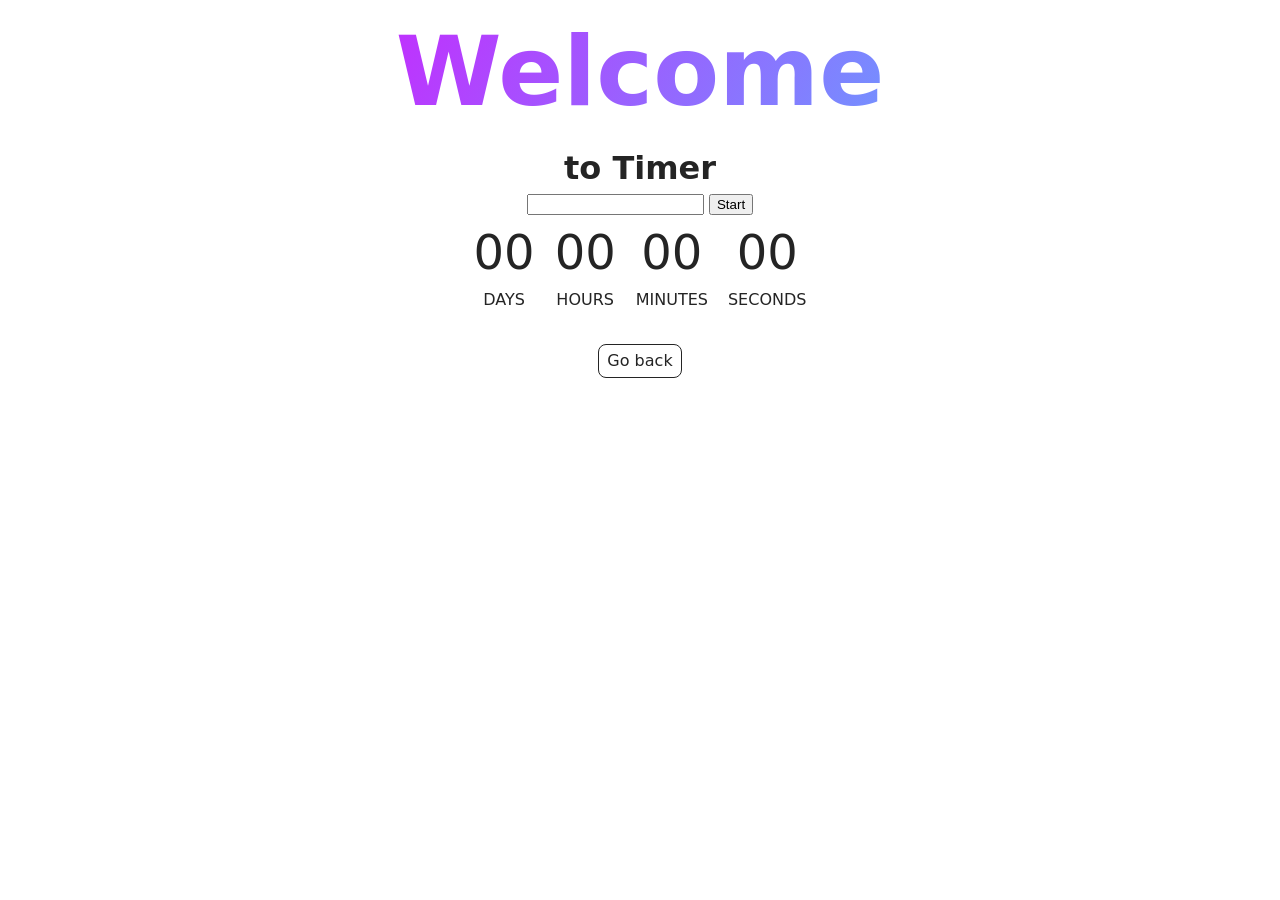
<file: src/1-timer.html>
<!doctype html>
<html lang="en">
  <head>
    <meta charset="UTF-8" />
    <meta http-equiv="X-UA-Compatible" content="IE=edge" />
    <meta name="viewport" content="width=device-width, initial-scale=1.0" />
    <title>Page 2</title>
    <link rel="stylesheet" href="./css/styles.css" />
  </head>
  <body>
    <main>
      <div class="container">
        <h1 class="main-title">
          <span class="main-title-gradient">Welcome</span> to Timer
        </h1>
        <input type="text" id="datetime-picker" />
        <button type="button" data-start>Start</button>

        <div class="timer">
          <div class="field">
            <span class="value" data-days>00</span>
            <span class="label">Days</span>
          </div>
          <div class="field">
            <span class="value" data-hours>00</span>
            <span class="label">Hours</span>
          </div>
          <div class="field">
            <span class="value" data-minutes>00</span>
            <span class="label">Minutes</span>
          </div>
          <div class="field">
            <span class="value" data-seconds>00</span>
            <span class="label">Seconds</span>
          </div>
        </div>
        <a class="back-link" href="./index.html">Go back</a>
      </div>
    </main>

    <script src="./js/1-timer.js" type="module"></script>
  </body>
</html>
</file>
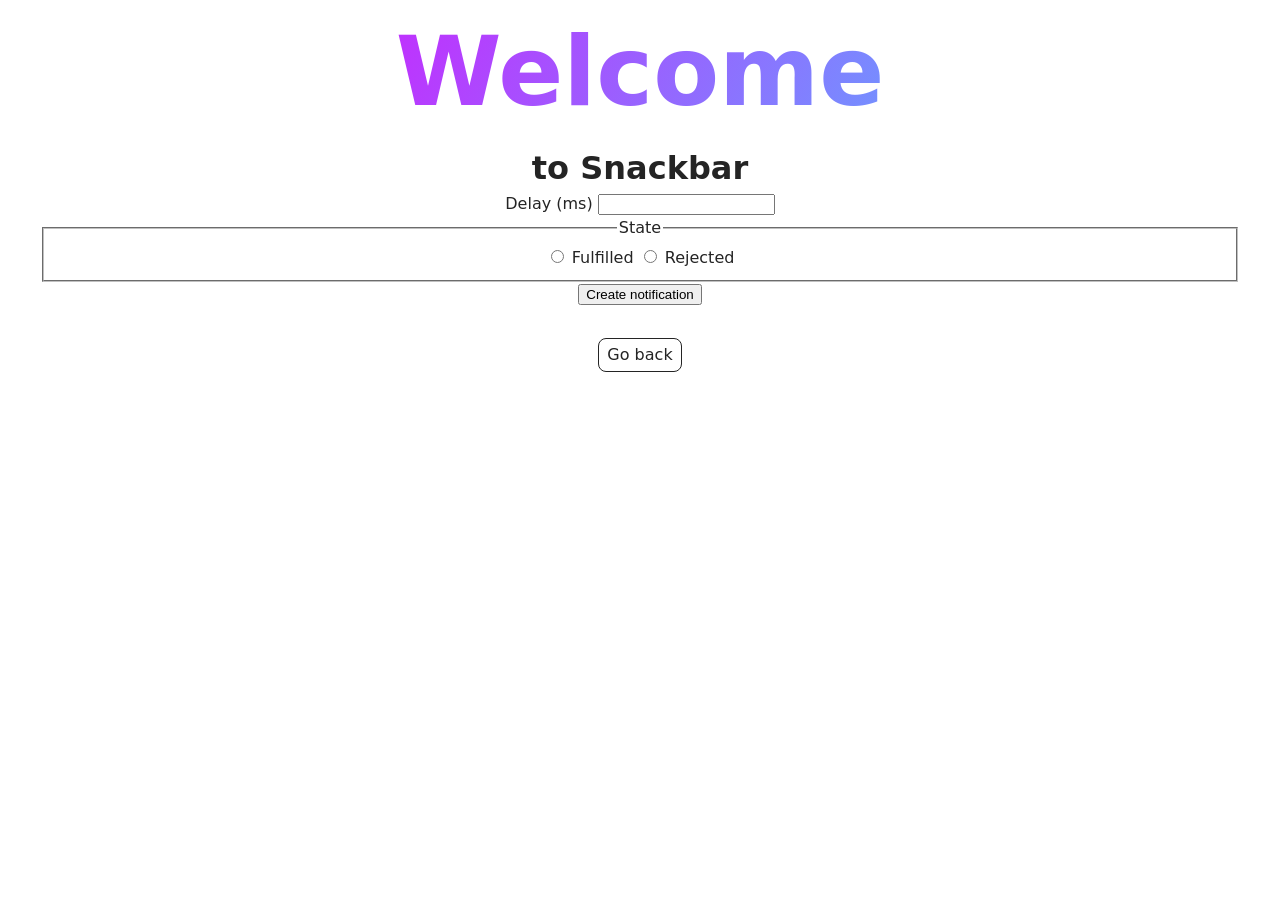
<file: src/2-snackbar.html>
<!doctype html>
<html lang="en">
  <head>
    <meta charset="UTF-8" />
    <meta http-equiv="X-UA-Compatible" content="IE=edge" />
    <meta name="viewport" content="width=device-width, initial-scale=1.0" />
    <title>Page 3</title>
    <link rel="stylesheet" href="./css/styles.css" />
  </head>
  <body>
    <main>
      <div class="container">
        <h1 class="main-title">
          <span class="main-title-gradient">Welcome</span> to Snackbar
        </h1>

        <form class="form">
          <label>
            Delay (ms)
            <input type="number" name="delay" required />
          </label>

          <fieldset>
            <legend>State</legend>
            <label>
              <input type="radio" name="state" value="fulfilled" required />
              Fulfilled
            </label>
            <label>
              <input type="radio" name="state" value="rejected" required />
              Rejected
            </label>
          </fieldset>

          <button type="submit">Create notification</button>
        </form>

        <a class="back-link" href="./index.html">Go back</a>
      </div>
    </main>
    <script src="./js/2-snackbar.js" type="module"></script>
  </body>
</html>
</file>
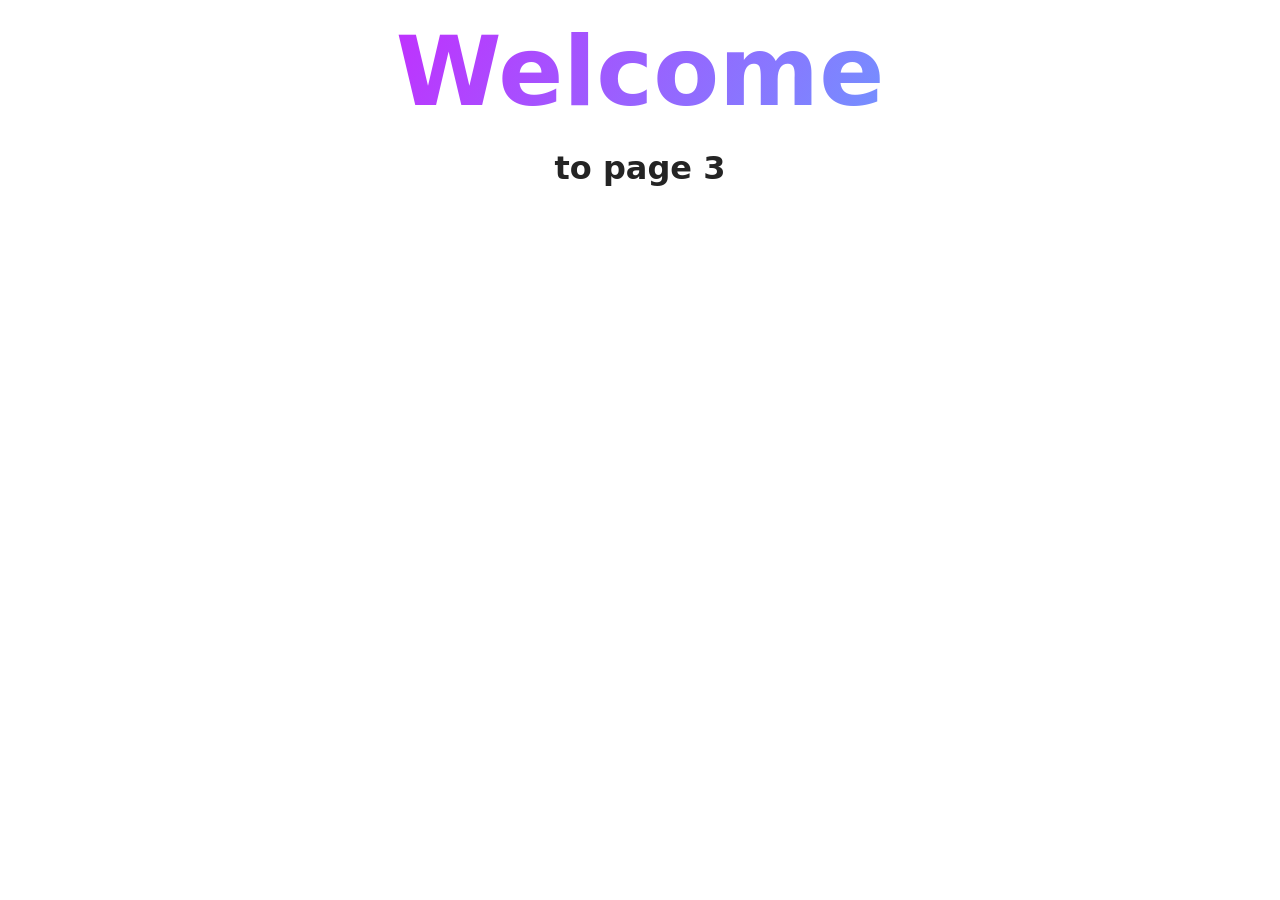
<file: src/page-3.html>
<!DOCTYPE html>
<html lang="en">
  <head>
    <meta charset="UTF-8" />
    <meta http-equiv="X-UA-Compatible" content="IE=edge" />
    <meta name="viewport" content="width=device-width, initial-scale=1.0" />
    <title>Page 3</title>
    <link rel="stylesheet" href="./css/styles.css" />
  </head>
  <body>
    <load
      src="./partials/header.html"
      icon-path="./img/sprite.svg#logo"
      highlight-curr="active"
    />

    <main>
      <div class="container">
        <h1 class="main-title">
          <span class="main-title-gradient">Welcome</span> to page 3
        </h1>
        <load src="./partials/back-link.html" />
      </div>
    </main>

    <load src="./partials/footer.html" />
  </body>
</html>
</file>
<file: src/css/styles.css>
/**
  |============================
  | include css partials with
  | default @import url()
  |============================
*/
/* Common styles */
@import url('./reset.css');
@import url('./base.css');
@import url('./container.css');
@import url('./animations.css');

/* Sections style */
@import url('./header.css');
@import url('./vite-promo.css');
@import url('./badges.css');
@import url('./back-link.css');
@import url('./footer.css');

.field {
  display: flex;
  justify-content: center;
  flex-direction: column;
}
.timer {
  display: flex;
  justify-content: center;
  gap: 20px;
}
.value {
  font-size: 48px;
}
.label {
  text-transform: uppercase;
}
</file>
